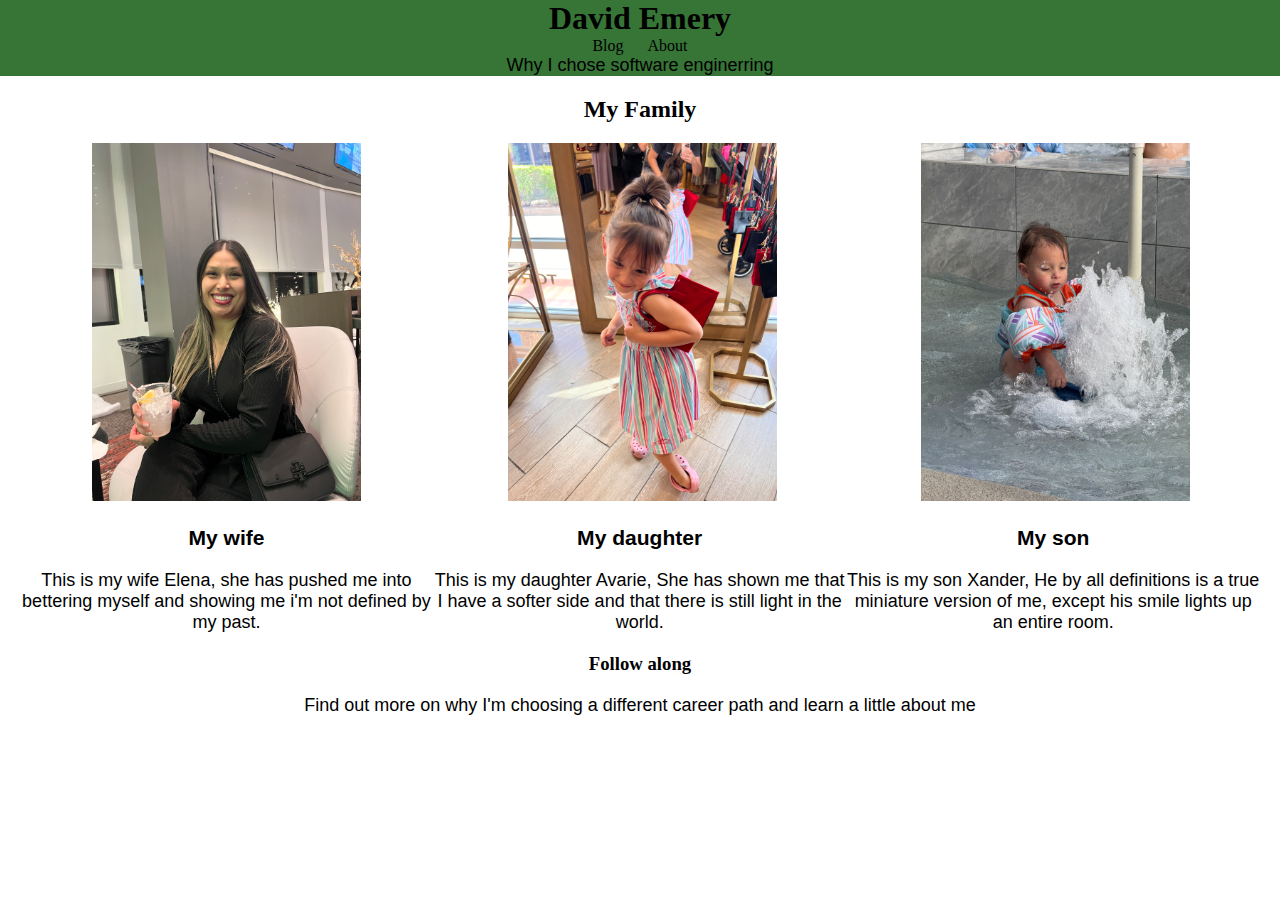
<file: index.html>
<!DOCTYPE html>
<html lang="en">
<head>
    <meta charset="UTF-8">
    <meta name="viewport" content="width=device-width, initial-scale=1.0">
    <link rel="stylesheet" href="./mystyle.css">
    <title>David E</title>
</head>
<body>
    <header class="primary-header">

        <h1>David Emery</h1>

        <nav>
            <a href="blog.html">Blog</a>
            <a href="about.html">About</a>
        </nav>
        <p>Why I chose software enginerring</p>

    </header>

    <main>
    <h2>My Family</h2>
   <div class="main-flex">
        <div>
            <img><img src="img/IMG_7992.jpg" alt="">
            <h3>My wife</h3>
            <p>This is my wife Elena, she has pushed me into bettering myself and showing me i'm not defined by my past. </p>
            
        </div>
        <div>
            <img> <img src="img/IMG_6631.jpg" alt="">
            <h3>My daughter</h3>
            <p>This is my daughter Avarie, She has shown me that I have a softer side and that there is still light in the world.</p>
        </div>
        <div>
            <img> <img src="img/IMG_9327.jpg" alt="">
            <h3>My son</h3>
            <p>This is my son Xander, He by all definitions is a true miniature version of me, except his smile lights up an entire room.</p>
        </div>
        
    </div> 
    <h3> Follow along</h3>
    <div>
    <p>Find out more on why I'm choosing a different career path and learn a little about me</p>
    </div>
    
    </main>
    
</body>
</html>
</file>
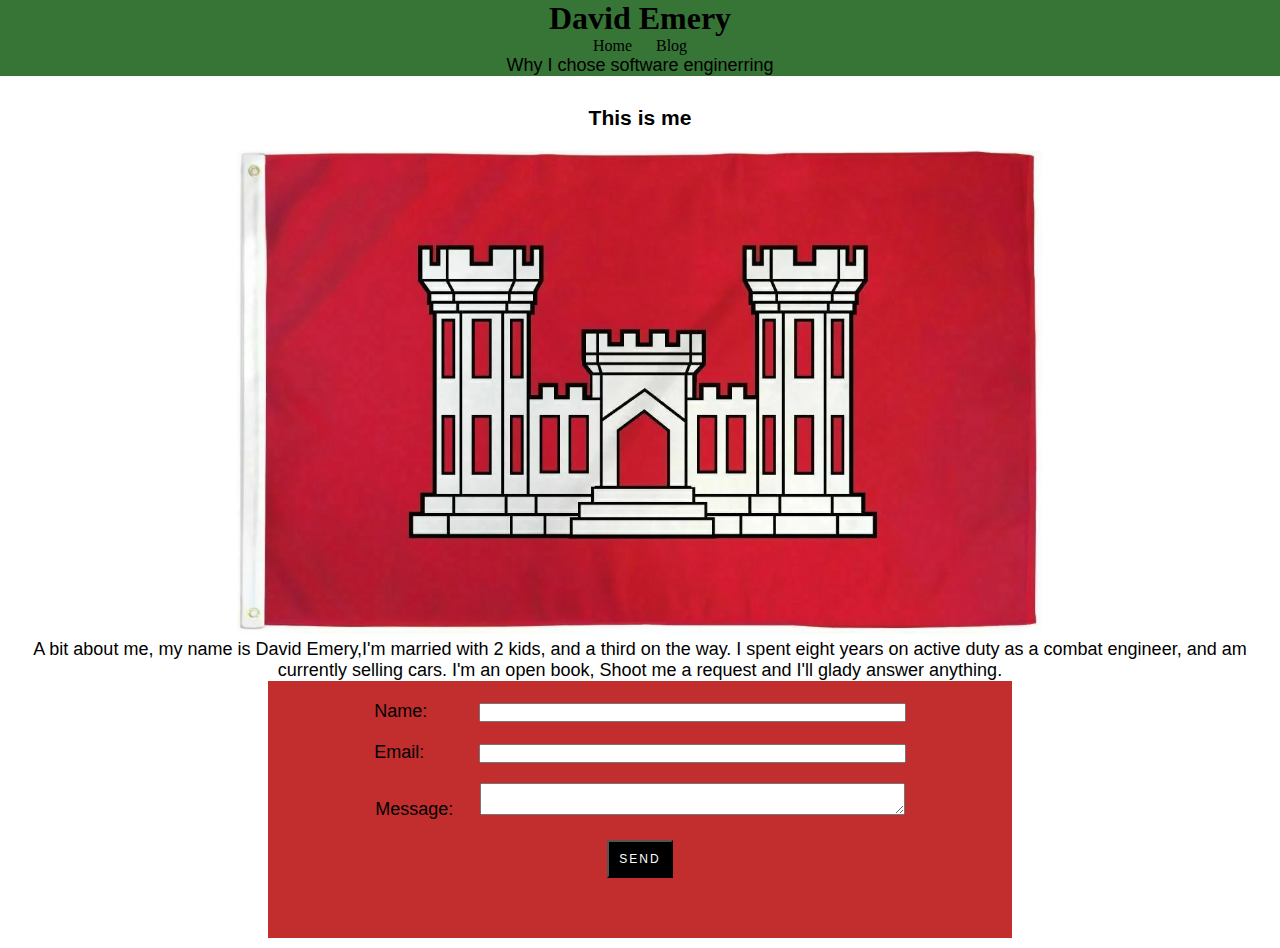
<file: about.html>
<!DOCTYPE html>
<html lang="en">
<head>
    <meta charset="UTF-8">
    <meta name="viewport" content="width=device-width, initial-scale=1.0">
    <link rel="stylesheet" href="mystyle.css">
    <title>David E</title>
</head>
<body>
    <header class="primary-header">

        <h1>David Emery</h1>

        <nav>
            <a href="index.html">Home</a>
            <a href="blog.html">Blog</a>
        </nav>
        <p>Why I chose software enginerring</p>

    </header>

    <main class="secondary-flex">
        <h3>This is me</h3>
        <div>
            <img src="img/army engineer.webp" alt="">
            </div>
            <p>A bit about me, my name is David Emery,I'm married with 2 kids, and a third on the way. I spent eight years on active duty as a combat engineer, and am currently selling cars. I'm an open book, Shoot me a request and I'll glady answer anything.</p>

    <div class="about-container">

    <div class="form-container">
        <form class="container">
            <div>
                <label>Name:</label>
                <input type="text">
            </div>

             <div>
                <label>Email:</label>
                <input type="email">
            </div>

             <div>
                <label>Message:</label>
                <textarea></textarea>
            </div>
            <div> 
            <button class="btn-black">Send</button>
            </div>
        </form>
    </div>
</div>
    </main>
    
</body>
</html>
</file>
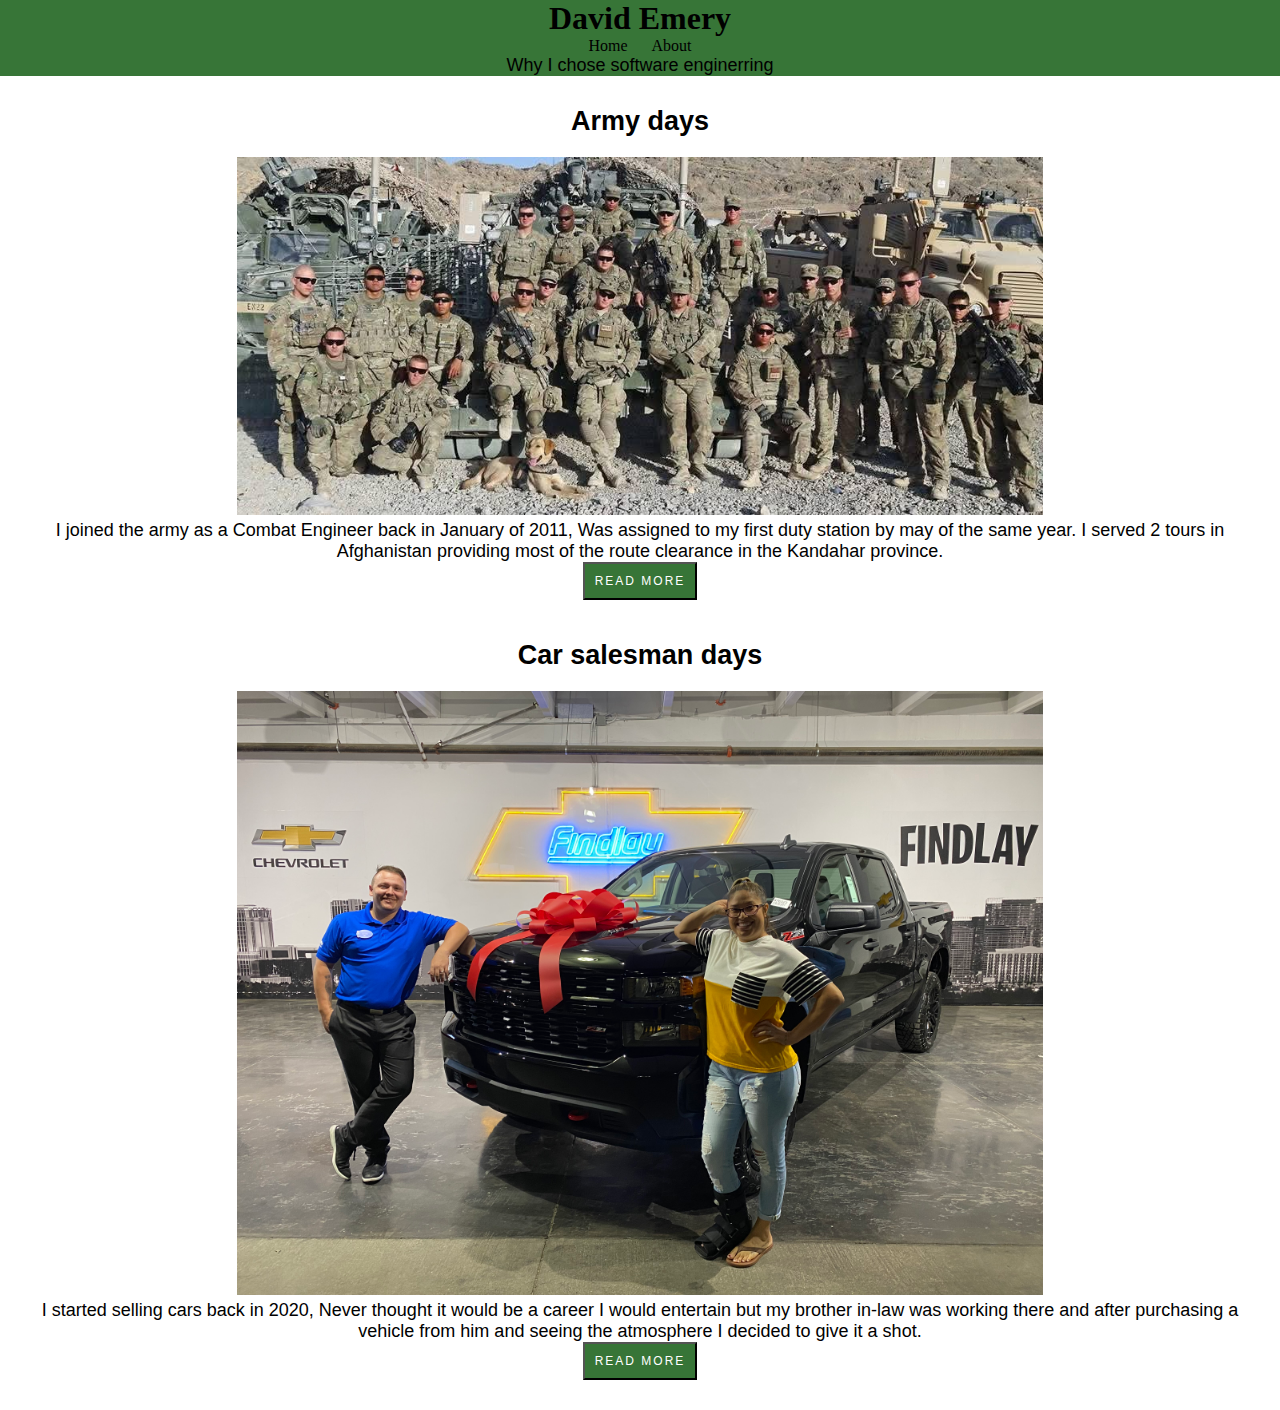
<file: blog.html>
<!DOCTYPE html>
<html lang="en">
<head>
    <meta charset="UTF-8">
    <meta name="viewport" content="width=device-width, initial-scale=1.0">
    <link rel="stylesheet" href="./mystyle.css">
    <title>David E</title>
</head>
<body>
    <header class="primary-header">

        <h1>David Emery</h1>

        <nav>
            <a href="index.html">Home</a>
            <a href="about.html">About</a>
        </nav>
        <p>Why I chose software enginerring</p>

    </header>

    <main class="secondary-flex">
        <h2>Army days</h2>
        <div>
        <img src="img/IMG_9620.JPG">
        <p>I joined the army as a Combat Engineer back in January of 2011, Was assigned to my first duty station by may of the same year. I served 2 tours in Afghanistan providing most of the route clearance in the Kandahar province.</p>
    </div>
        <div> 
        <button class="btn-green">Read more</button>
        </div>
    <h2>Car salesman days</h2>
    <div>
        <img src="img/IMG_6567.jpg">
        <p>I started selling cars back in 2020, Never thought it would be a career I would entertain but my brother in-law was working there and after purchasing a vehicle from him and seeing the atmosphere I decided to give it a shot.</p>
    </div>
        <div> 
        <button class="btn-green">Read more</button>
        </div>
        
        
        
        
    </main>
    
</body>
</html>
</file>
<file: mystyle.css>
/*global*/
*{
    margin: 0;
    padding: 0;
}
a{
    text-decoration: none;
    color: black;
    margin: 10px 10px;
}
img{
    max-width: 65%;
     
}
h2,h3{ 
    text-align: center;
    margin: 20px 20px;
}
/*header*/
.primary-header{
    background-color: rgb(55, 117, 55);
    background-size: cover;
    text-align: center;
}
p{
    text-align: center;
    font-size: 18px;
    font-family: arial;
}

/*utility*/
.about-container{
    display: flex;
    
}

.form-container{
    margin: auto;
    width: 60%;
    
}

form{
    background-color: rgb(194, 45, 45);
    padding: 20px;
}

input,textarea{
    width: 60%;
    padding: 5x;
    
}

form div{
    margin-bottom: 20px;
    
    
}

label{
    display: inline-block;
    width: 100px;
    text-align: left;
}

.btn-black{
    display: inline-block;
    background-color: black;
    color: white;
    padding: 10px;
    margin-bottom: 20px;
    text-transform: uppercase;
    text-decoration: none;
    font-size: 12px;
    letter-spacing: 2px;
}
.btn-green{
        display: inline-block;
    background-color: rgb(55, 117, 55);
    color: white;
    padding: 10px;
    margin-bottom: 20px;
    text-transform: uppercase;
    text-decoration: none;
    font-size: 12px;
    letter-spacing: 2px; 
}


/*flex*/

.main-flex{
    display: flex;
    flex-direction: row;
    margin: 10px 20px;
    text-align: center;
    font-size: 18px;
    font-family: arial;
}

.secondary-flex{
    display: flex;
    flex-direction: column;
    margin: 10px 20px;
    text-align: center;
    font-size: 18px;
    font-family: arial;
    
}



/*tablet view*/
@media((min-width:601px) and (max-width:768px)){
.main-flex{
    flex-direction: column;
    text-align: justify;
    
}
.main-flex div{
    display: flex;
    flex-direction: column;
    align-items: center;
}

.main-flex img{
    width: 20%;
    margin: 10px;
}

.houses-container{
flex-direction: column;
}

.house-item{
margin: 10px 0px;
}
}


/*mobile view*/
@media((max-width:600px)){

.main-flex{
    flex-direction: column;
    text-align: justify;
    
}
.main-flex div{
    display: flex;
    flex-direction: column;
    align-items: center;
}

.main-flex img{
    width: 40%;
}
}
</file>
